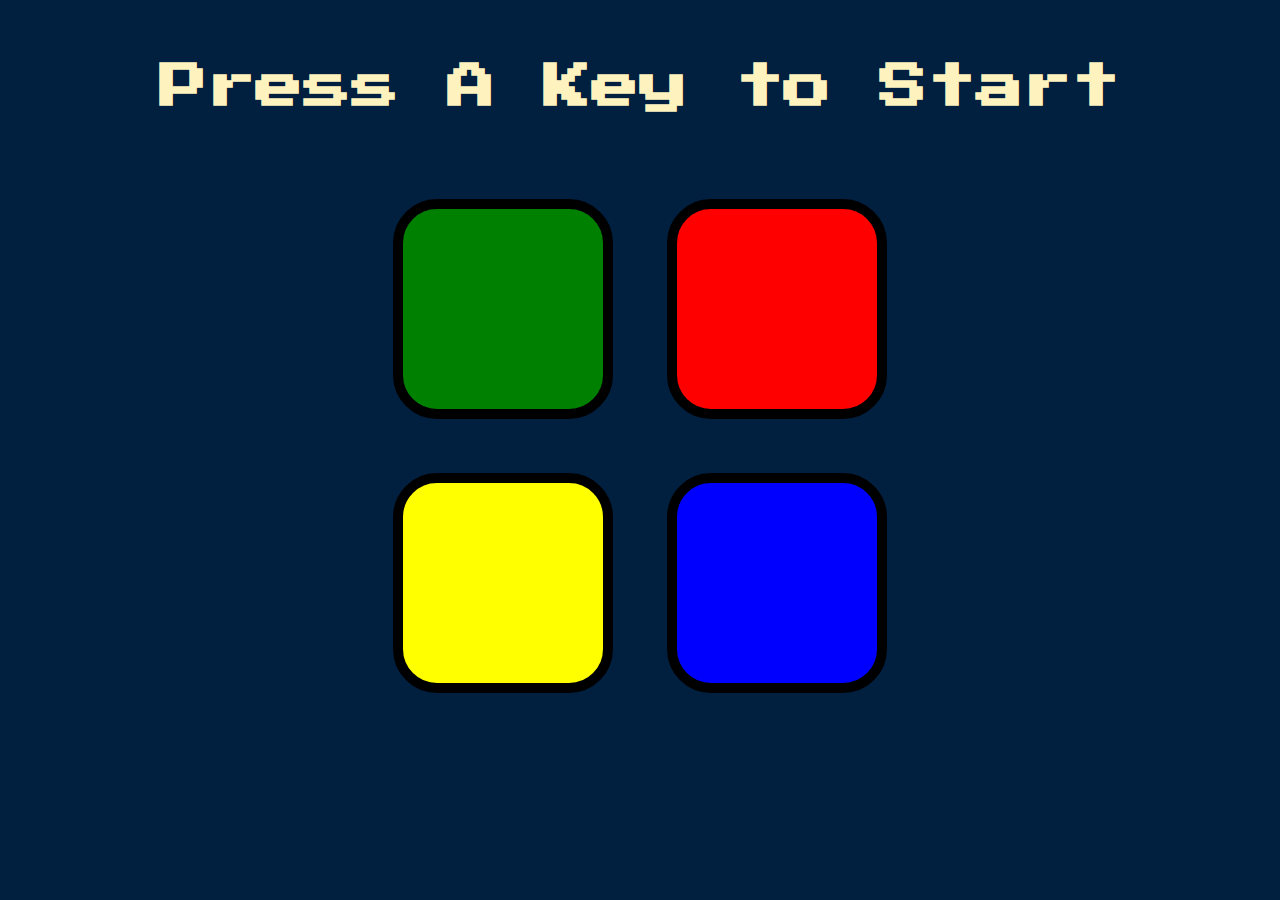
<file: Simon Game/index.html>
<!DOCTYPE html>
<html lang="en" dir="ltr">

<head>
  <meta charset="utf-8">
  <title>Simon</title>
  <link rel="stylesheet" href="styles.css">
  <link href="https://fonts.googleapis.com/css?family=Press+Start+2P" rel="stylesheet">
</head>

<body>
  <h1 id="level-title">Press A Key to Start</h1>
  <div class="container">
    <div lass="row">

      <div type="button" id="green" class="btn green">

      </div>

      <div type="button" id="red" class="btn red">

      </div>
    </div>

    <div class="row">

      <div type="button" id="yellow" class="btn yellow">

      </div>
      <div type="button" id="blue" class="btn blue">

      </div>

    </div>

  </div>
  <script src="https://code.jquery.com/jquery-3.7.1.min.js" integrity="sha256-/JqT3SQfawRcv/BIHPThkBvs0OEvtFFmqPF/lYI/Cxo=" crossorigin="anonymous"></script>
  <script src="game.js"></script>
</body>

</html>
</file>
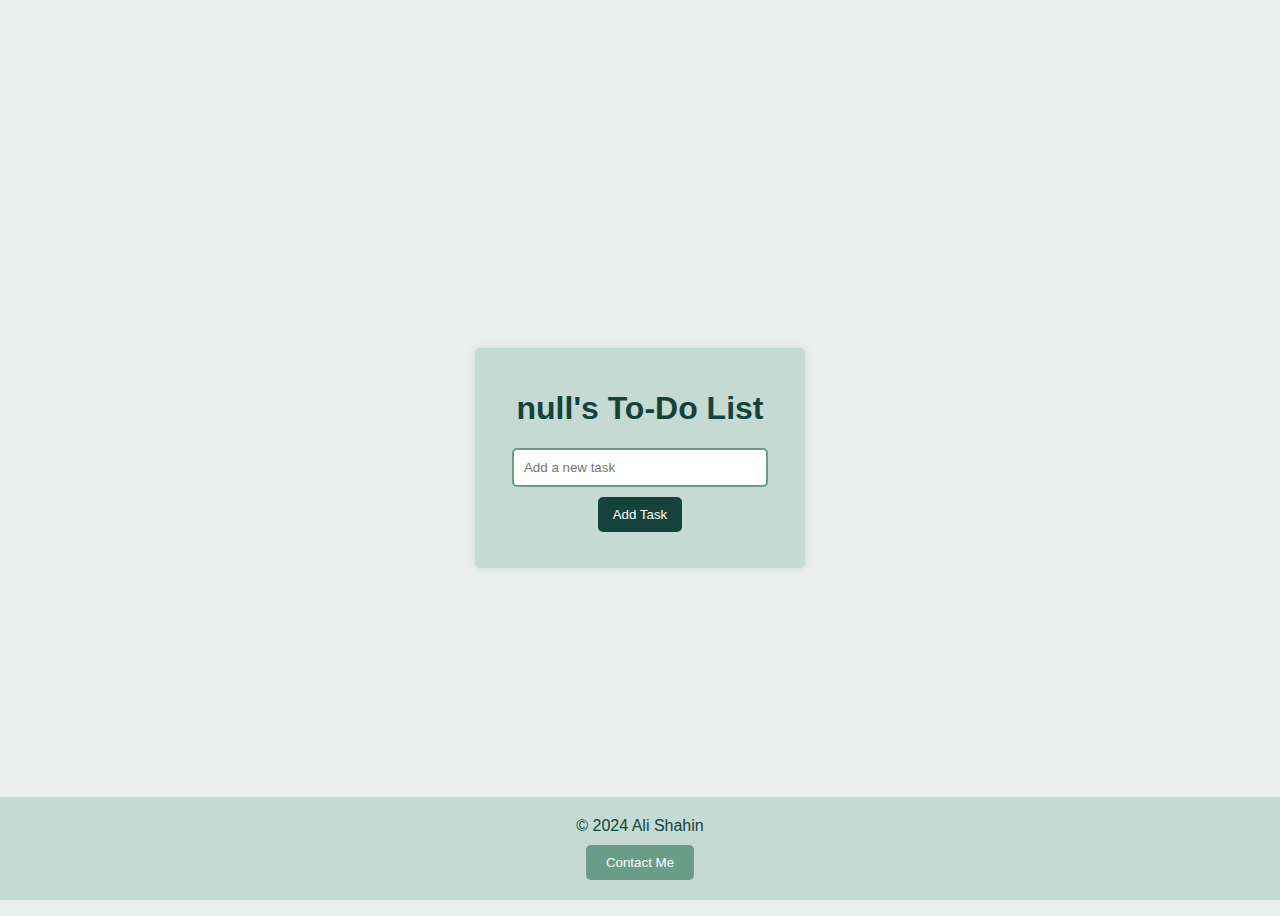
<file: To-Do App/index.html>
<!DOCTYPE html>
<html lang="en">
  <head>
    <meta charset="UTF-8" />
    <meta name="viewport" content="width=device-width, initial-scale=1.0" />
    <title>To-Do List</title>
    <link rel="stylesheet" href="style.css" />
  </head>
  <body>
    <div class="container">
      <h1>To-Do List</h1>
      <input type="text" id="new-task" placeholder="Add a new task" />
      <button id="add-task">Add Task</button>
      <ul id="task-list"></ul>
    </div>

    <footer>
      <p>&copy; 2024 Ali Shahin</p>
      <button id="contact-btn">Contact Me</button>
    </footer>

    <script src="script.js"></script>
  </body>
</html>
</file>
<file: Simon Game/styles.css>
body {
  text-align: center;
  background-color: #011F3F;
}

#level-title {
  font-family: 'Press Start 2P', cursive;
  font-size: 3rem;
  margin:  5%;
  color: #FEF2BF;
}

.container {
  display: block;
  width: 50%;
  margin: auto;

}

.btn {
  margin: 25px;
  display: inline-block;
  height: 200px;
  width: 200px;
  border: 10px solid black;
  border-radius: 20%;
}

.game-over {
  background-color: red;
  opacity: 0.8;
}

.red {
  background-color: red;
}

.green {
  background-color: green;
}

.blue {
  background-color: blue;
}

.yellow {
  background-color: yellow;
}

.pressed {
  box-shadow: 0 0 20px white;
  background-color: grey;
}
</file>
<file: To-Do App/style.css>
body {
  font-family: Arial, sans-serif;
  display: flex;
  justify-content: center;
  align-items: center;
  height: 100vh;
  background-color: #e9efec; /* Very Light Green */
}

.container {
  text-align: center;
  background: #c4dad2; /* Light Green */
  padding: 20px;
  border-radius: 5px;
  box-shadow: 0 0 10px rgba(0, 0, 0, 0.1);
}

h1 {
  color: #16423c; /* Dark Green */
}

#new-task {
  padding: 10px;
  border: 2px solid #6a9c89; /* Medium Green */
  border-radius: 5px;
  width: 80%;
  margin-bottom: 10px;
}

#add-task {
  padding: 10px 15px;
  background-color: #16423c; /* Dark Green */
  color: white;
  border: none;
  border-radius: 5px;
  cursor: pointer;
}

#add-task:hover {
  background-color: #6a9c89; /* Medium Green */
}

#task-list {
  list-style-type: none;
  padding: 0;
}

#task-list li {
  background: #e9efec; /* Very Light Green */
  padding: 10px;
  margin: 5px 0;
  border-radius: 4px;
  display: flex;
  justify-content: space-between;
  align-items: center;
}

#task-list li.completed {
  text-decoration: line-through;
  color: #6a9c89; /* Medium Green */
}

button {
  padding: 5px 10px;
  border: none;
  border-radius: 3px;
  cursor: pointer;
}

button.check {
  background-color: #16423c; /* Dark Green */
  color: white;
}

button.check:hover {
  background-color: #6a9c89; /* Medium Green */
}

button.remove {
  background-color: #6a9c89; /* Medium Green */
  color: white;
}

button.remove:hover {
  background-color: #16423c; /* Dark Green */
}
#task-list li {
  background: #e9efec;
  padding: 10px;
  margin: 5px 0;
  border-radius: 4px;
  display: flex;
  justify-content: space-between;
  align-items: center;
  position: relative; /* This is necessary for button movement */
}

button.check {
  background-color: #16423c;
  color: white;
  position: relative; /* To allow movement inside the li */
  transition: all 0.2s ease-in-out;
}
footer {
  text-align: center;
  padding: 20px;
  background-color: #c4dad2;
  position: fixed;
  bottom: 0;
  width: 100%;
}

footer p {
  margin: 0;
  color: #16423c;
}

#contact-btn {
  background-color: #6a9c89;
  color: white;
  border: none;
  padding: 10px 20px;
  border-radius: 5px;
  cursor: pointer;
  margin-top: 10px;
}

#contact-btn:hover {
  background-color: #16423c;
}
</file>
